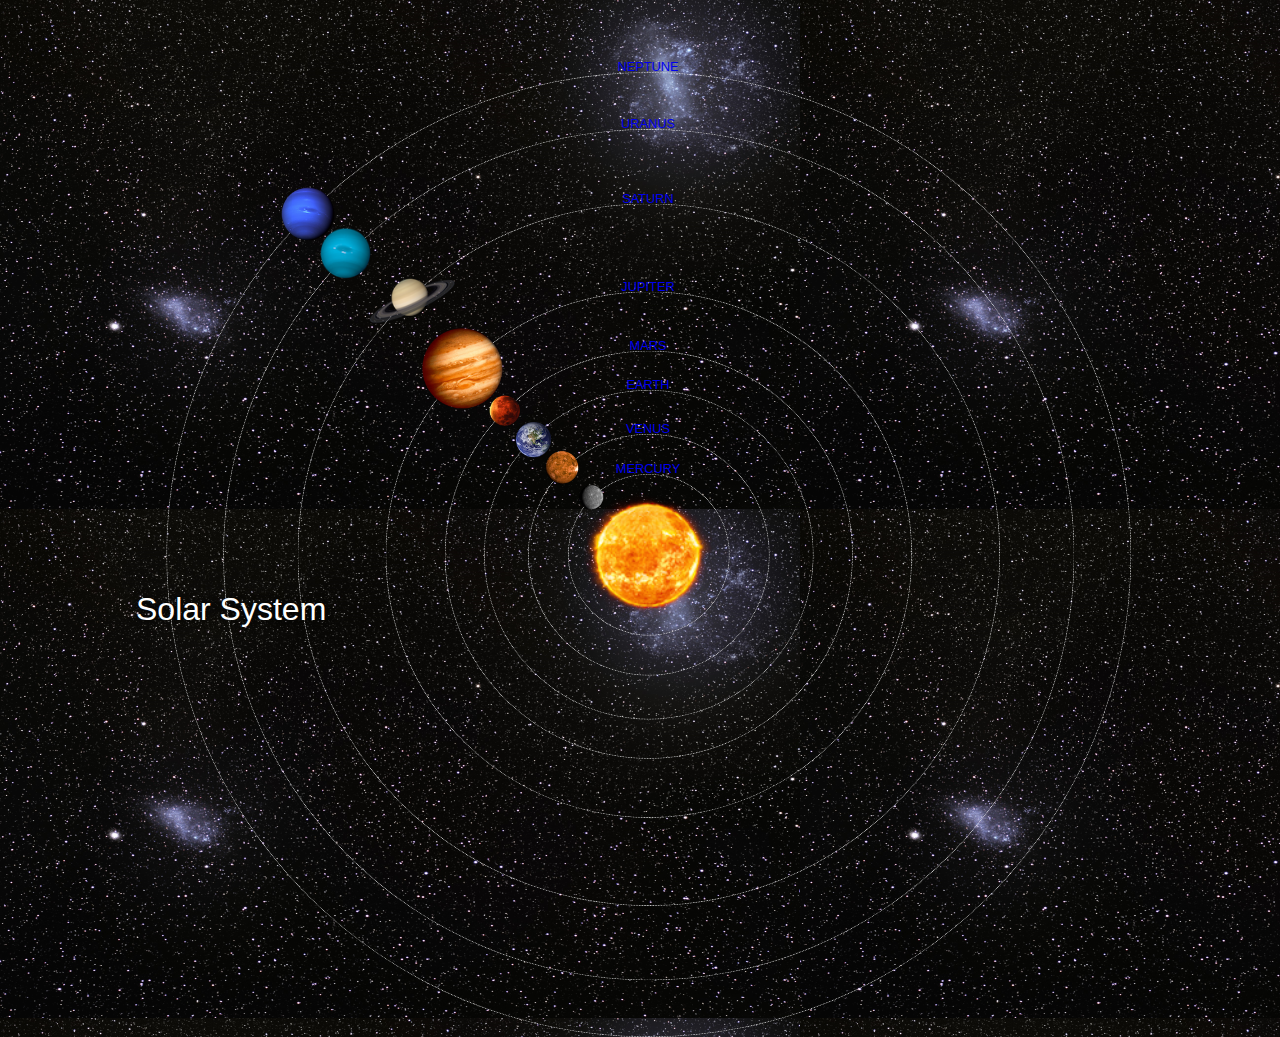
<file: index.html>
<!DOCTYPE html>
<html>
    <head>
        <title> Solar System</title>
        <link rel="stylesheet" href="style.css"/>
    </head>
    <body>
        <div id="container">
            <h1>Solar System</h1>
            <a href="sun.html"><img src="images/sun.png" id="sun"/></a>
            
            <div id="neptune-orbit">
                <a href="neptune.html"><img src="images/neptune.png" id="neptune"/></a>
            </div>
            <div id="neptune-label" class="label-box">
                <a href="neptune.html">NEPTUNE</a>
            </div>
            
             <div id="uranus-orbit">
                <a href="uranus.html"><img src="images/uranus.png" id="uranus"/></a>
            </div>
            <div id="uranus-label" class="label-box">
                <a href="uranus.html">URANUS</a>
            </div>
            
             <div id="saturn-orbit">
                <a href="saturn.html"><img src="images/saturn.png" id="saturn"/></a>
            </div>
            <div id="saturn-label" class="label-box">
                <a href="saturn.html">SATURN</a>
            </div> 
            
            <div id="jupiter-orbit">
                <a href="jupiter.html"><img src="images/jupiter.png" id="jupiter"/></a>
            </div>
            <div id="jupiter-label" class="label-box">
                <a href="jupiter.html">JUPITER</a>
            </div>
            
             <div id="mars-orbit">
                <a href="mars.html"><img src="images/mars.png" id="mars"/></a>
            </div>
            <div id="mars-label" class="label-box">
                <a href="mars.html">MARS</a>
            </div>
            
             <div id="earth-orbit">
                <a href="earth.html"><img src="images/earth.png" id="earth"/></a>
            </div>
            <div id="earth-label" class="label-box">
                <a href="earth.html">EARTH</a>
            </div>
            
             <div id="venus-orbit">
                <a href="venus.html"><img src="images/venus.png" id="venus"/></a>
            </div>
            <div id="venus-label" class="label-box">
                <a href="venus.html">VENUS</a>
            </div>
            
            <div id="mercury-orbit">
                <a href="mercury.html"><img src="images/mercury.png" id="mercury"/></a>
            </div>
            <div id="mercury-label" class="label-box">
                <a href="mercury.html">MERCURY</a>
            </div>
            
        </div>
    </body>
</html>
</file>
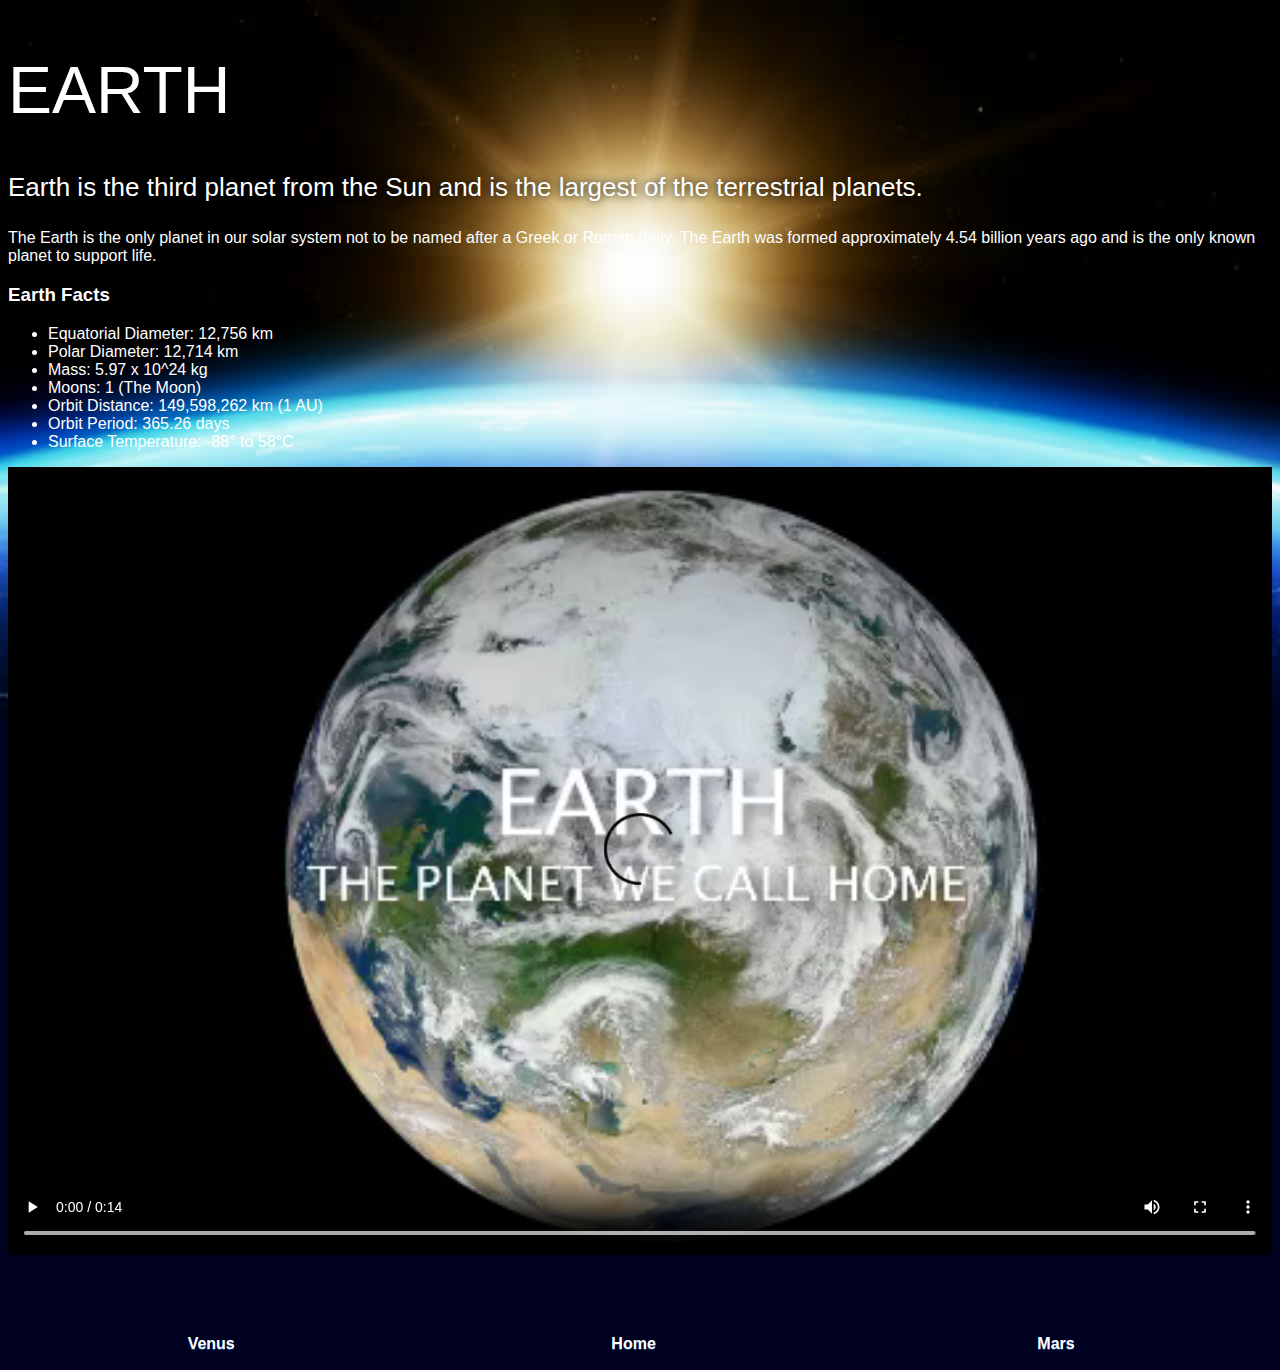
<file: earth.html>
<!DOCTYPE html>
<html>
    <head>
        <title> Solar System</title>
        <link rel="stylesheet" href="style-pages.css"/>
    </head>
     <body>
         <div id="main">
             <div id="content">
   
                <h1>Earth</h1>
                <p class="intro">
                    Earth is the third planet from the Sun and is the largest of the terrestrial planets. 
                </p>             

                <p>
                    The Earth is the only planet in our solar system not to be named after a Greek or Roman deity. The Earth was formed approximately 4.54 billion years ago and is the only known planet to support life.
                </p>

                <h3>Earth Facts</h3>
                <ul>
                    <li>Equatorial Diameter:	12,756 km</li>
                    <li>Polar Diameter:	12,714 km</li>
                    <li>Mass:	5.97 x 10^24 kg</li>
                    <li>Moons:	1 (The Moon)</li>
                    <li>Orbit Distance:	149,598,262 km (1 AU)</li>
                    <li>Orbit Period:	365.26 days</li>
                    <li>Surface Temperature:	-88&deg; to 58&deg;C</li>
                </ul>
                
                 <video id="video" controls>
                    <source src="videos/earth-video.mp4" type="video/mp4">
                </video>
             </div>
             <div id="tabs-bottom">
                 <a href="venus.html">Venus</a>
                 <a href="index.html">Home</a>
                 <a href="mars.html">Mars</a>
             </div>
         </div>
       </body>
</html>
</file>
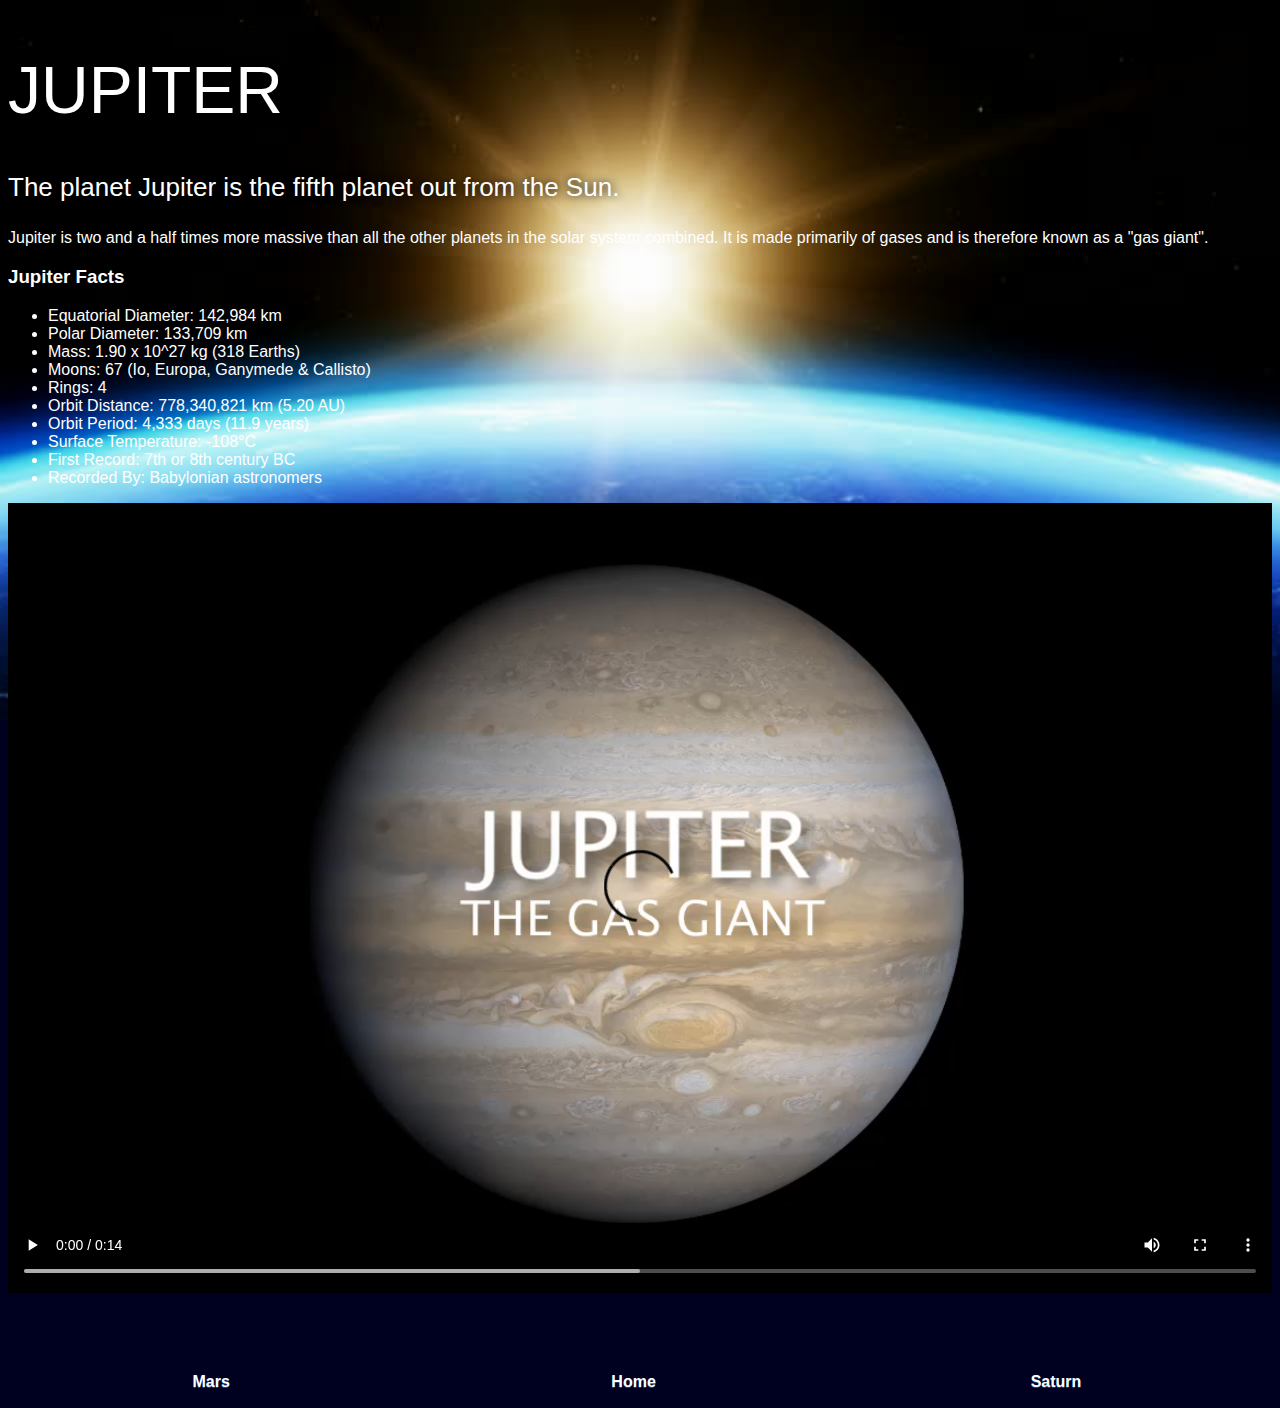
<file: jupiter.html>
<!DOCTYPE html>
<html>
    <head>
        <title> Solar System</title>
        <link rel="stylesheet" href="style-pages.css"/>
    </head>
     <body>
         <div id="main">
             <div id="content">
                 
                <h1>Jupiter</h1>
                <p class="intro">
                    The planet Jupiter is the fifth planet out from the Sun.
                </p>             

                <p>
                    Jupiter is two and a half times more massive than all the other planets in the solar system combined. It is made primarily of gases and is therefore known as a "gas giant".
                </p>

                <h3>Jupiter Facts</h3>
                <ul>
                    <li>Equatorial Diameter:	142,984 km</li>
                    <li>Polar Diameter:	133,709 km</li>
                    <li>Mass:	1.90 x 10^27 kg (318 Earths)</li>
                    <li>Moons:	67 (Io, Europa, Ganymede & Callisto)</li>
                    <li>Rings:	4</li>
                    <li>Orbit Distance:	778,340,821 km (5.20 AU)</li>
                    <li>Orbit Period:	4,333 days (11.9 years)</li>
                    <li>Surface Temperature:	-108&deg;C</li>
                    <li>First Record:	7th or 8th century BC</li>
                    <li>Recorded By:	Babylonian astronomers</li>
                </ul>
                <video id="video" controls>
                    <source src="videos/jupiter-video.mp4" type="video/mp4">
                </video>
              </div>
              <div id="tabs-bottom">
                 <a href="mars.html">Mars</a>
                 <a href="index.html">Home</a>
                 <a href="saturn.html">Saturn</a>
              </div>
         </div>
       </body>
</html>
</file>
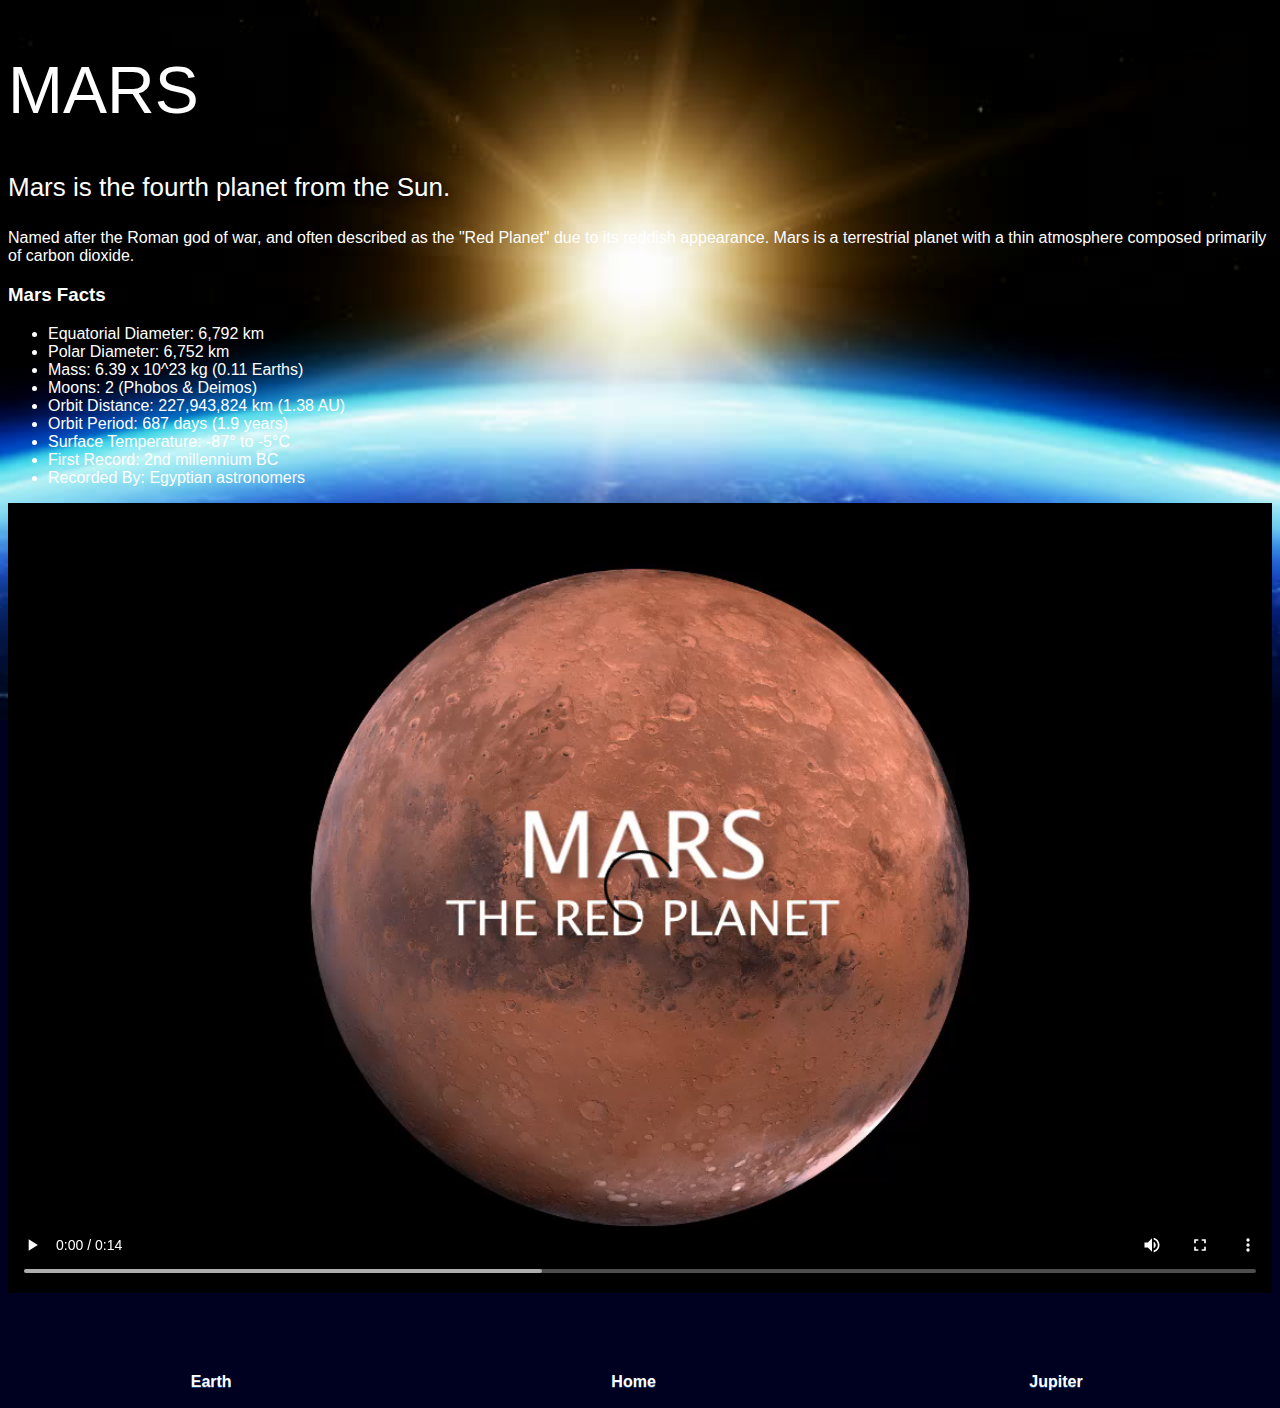
<file: mars.html>
<!DOCTYPE html>
<html>
    <head>
        <title> Solar System</title>
        <link rel="stylesheet" href="style-pages.css"/>
    </head>
     <body>
         <div id="main">
             <div id="content">
                 
                <h1>Mars</h1>
                <p class="intro">
                    Mars is the fourth planet from the Sun.  
                </p>             

                <p>
                    Named after the Roman god of war, and often described as the "Red Planet" due to its reddish appearance. Mars is a terrestrial planet with a thin atmosphere composed primarily of carbon dioxide.
                </p>

                <h3>Mars Facts</h3>
                <ul>
                    <li>Equatorial Diameter:	6,792 km</li>
                    <li>Polar Diameter:	6,752 km</li>
                    <li>Mass:	6.39 x 10^23 kg (0.11 Earths)</li>
                    <li>Moons:	2 (Phobos & Deimos)</li>
                    <li>Orbit Distance:	227,943,824 km (1.38 AU)</li>
                    <li>Orbit Period:	687 days (1.9 years)</li>
                    <li>Surface Temperature:	-87&deg; to -5&deg;C</li>
                    <li>First Record:	2nd millennium BC</li>
                    <li>Recorded By:	Egyptian astronomers</li>
                </ul>
                 <video id="video" controls>
                    <source src="videos/mars-video.mp4" type="video/mp4">
                </video>
             </div>
             <div id="tabs-bottom">
                 <a href="earth.html">Earth</a>
                 <a href="index.html">Home</a>
                 <a href="jupiter.html">Jupiter</a>
             </div>
         </div>
       </body>
</html>
</file>
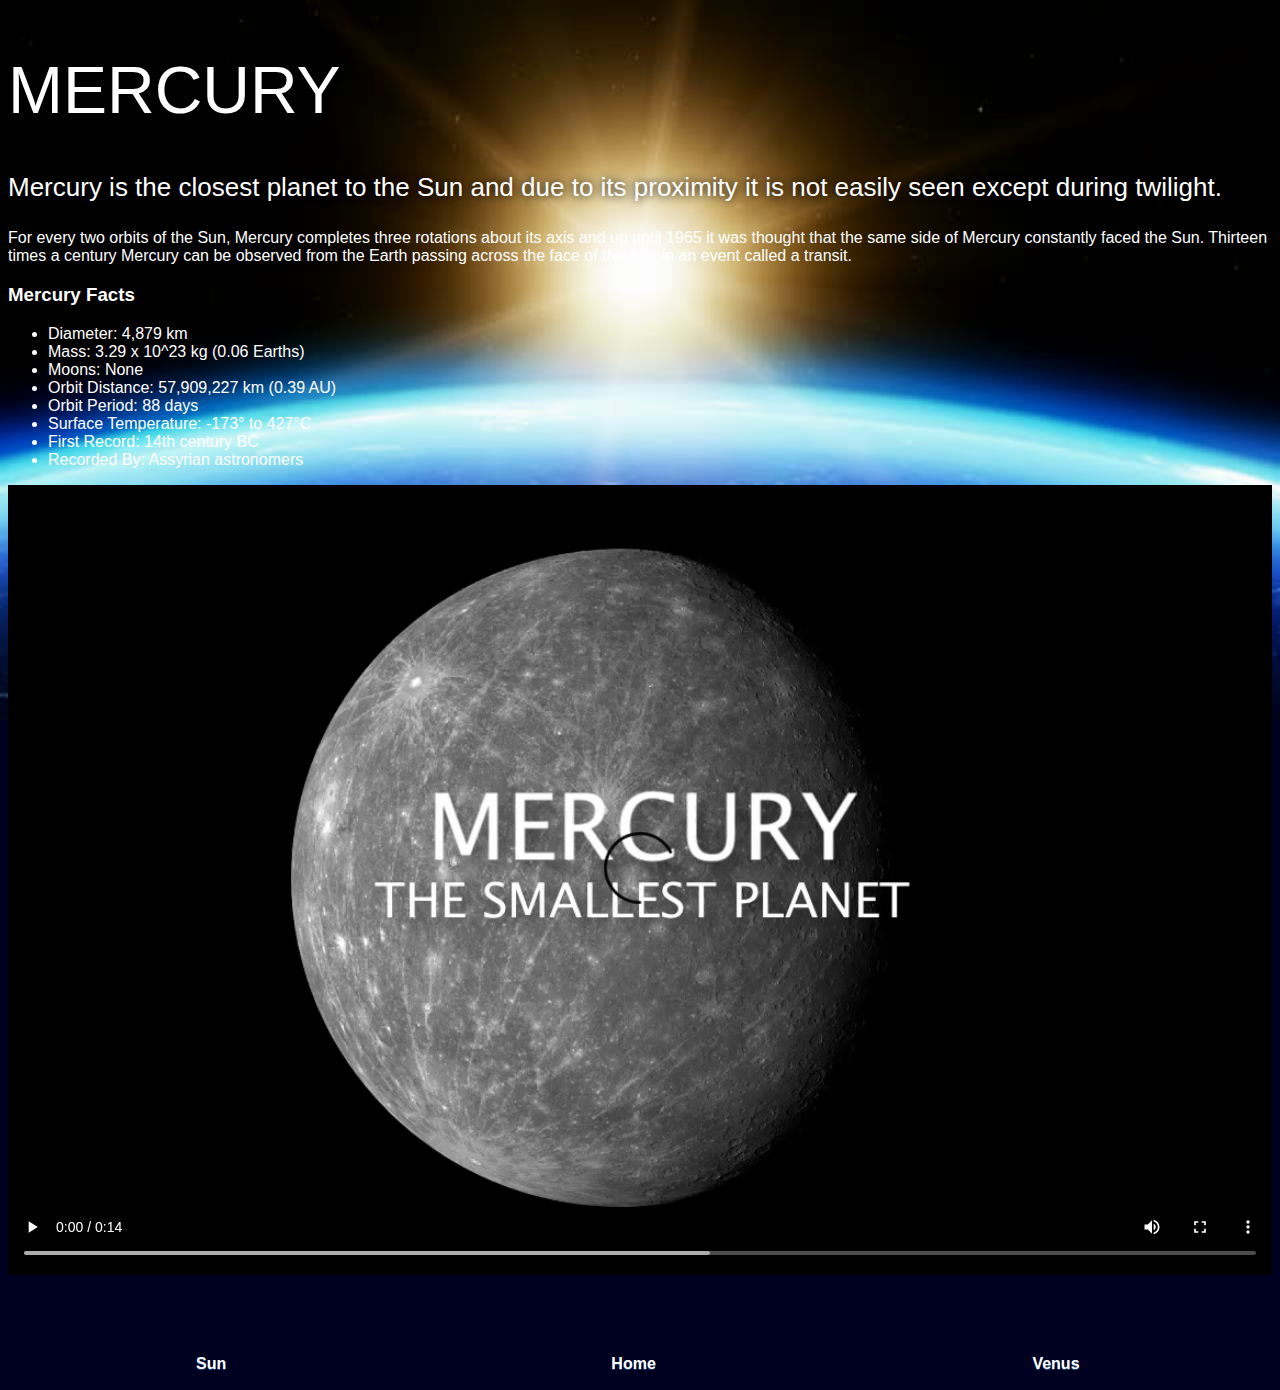
<file: mercury.html>
<!DOCTYPE html>
<html>
    <head>
        <title> Solar System</title>
        <link rel="stylesheet" href="style-pages.css"/>
    </head>
     <body>
         <div id="main">
             <div id="content">
                 
                <h1>Mercury</h1>
                <p class="intro">
                    Mercury is the closest planet to the Sun and due to its proximity it is not easily seen except during twilight. 
                </p>             

                <p>
                    For every two orbits of the Sun, Mercury completes three rotations about its axis and up until 1965 it was thought that the same side of Mercury constantly faced the Sun. Thirteen times a century Mercury can be observed from the Earth passing across the face of the Sun in an event called a transit.
                </p>

                <h3>Mercury Facts</h3>
                <ul>
                    <li>Diameter:	4,879 km</li>
                    <li>Mass:	3.29 x 10^23 kg (0.06 Earths)</li>
                    <li>Moons:	None</li>
                    <li>Orbit Distance:	57,909,227 km (0.39 AU)</li>
                    <li>Orbit Period:	88 days</li>
                    <li>Surface Temperature:	-173&deg; to 427&deg;C</li>
                    <li>First Record:	14th century BC</li>
                    <li>Recorded By:	Assyrian astronomers</li>
                </ul>
                <video id="video" controls>
                    <source src="videos/mercury-video.mp4" type="video/mp4">
                </video>
             </div>
             <div id="tabs-bottom">
                 <a href="sun.html">Sun</a>
                 <a href="index.html">Home</a>
                 <a href="venus.html">Venus</a>
             </div>
         </div>
       </body>
</html>
</file>
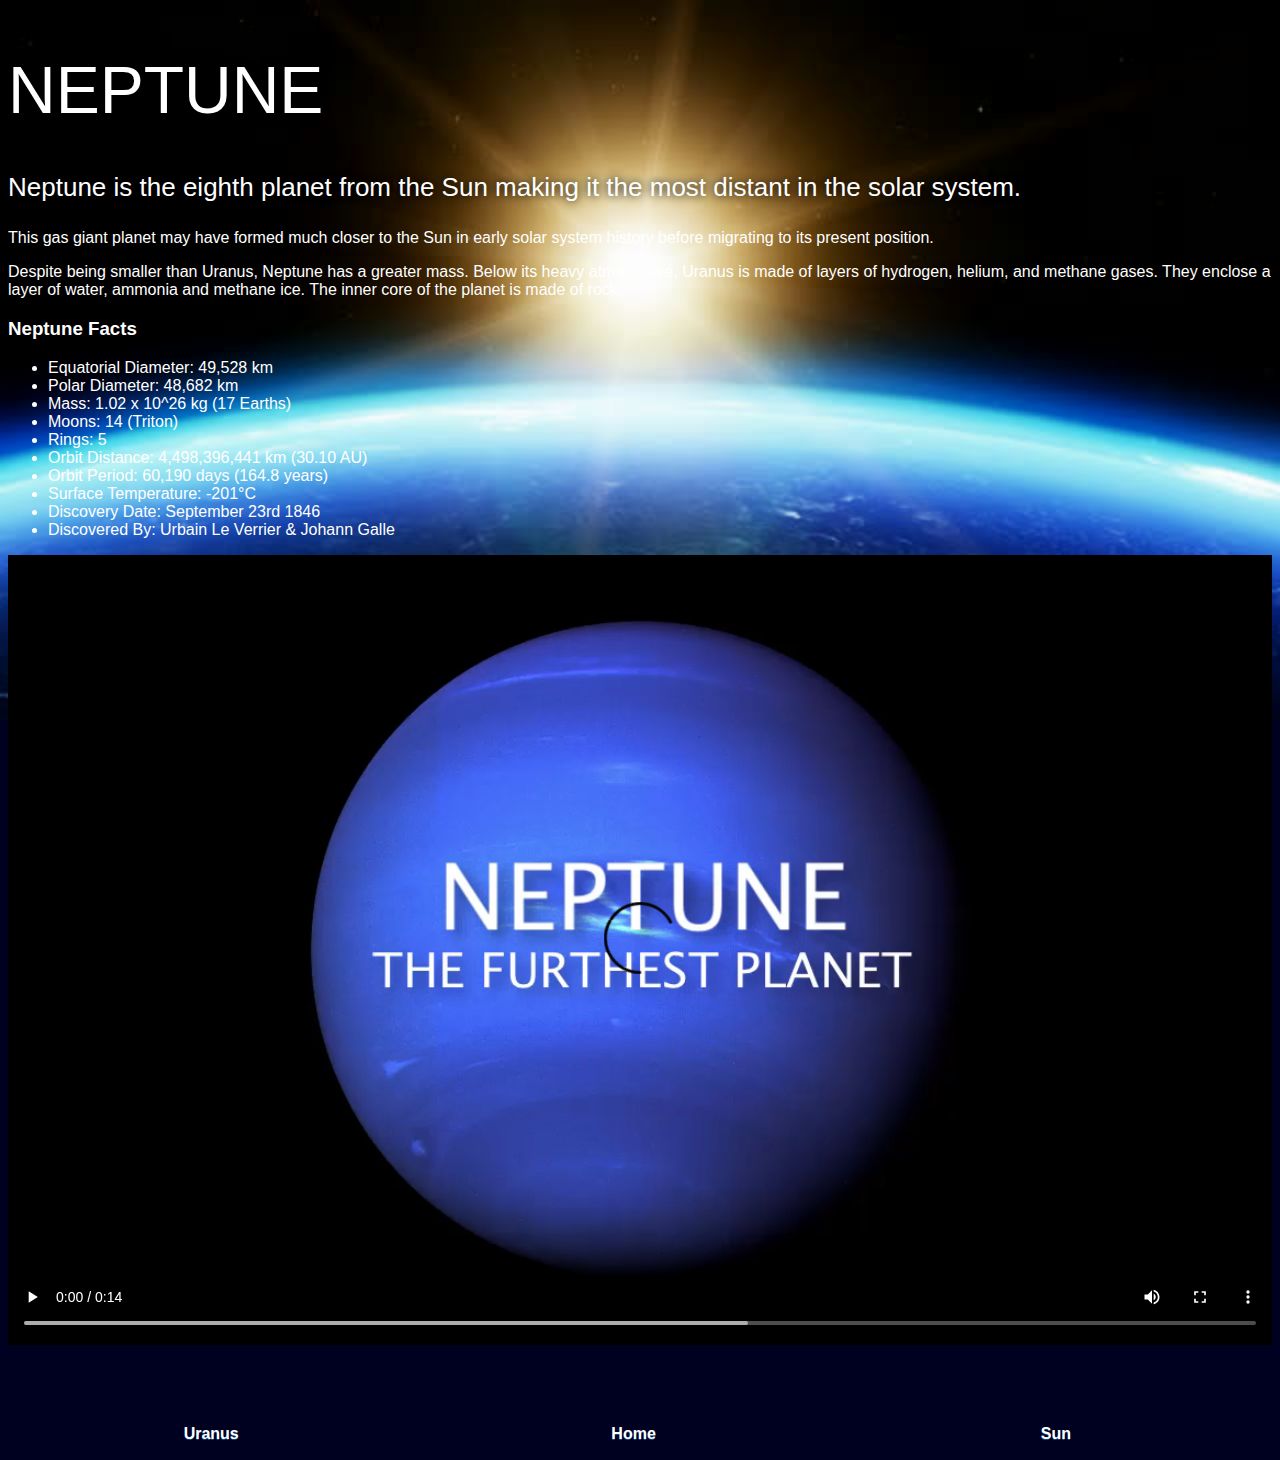
<file: neptune.html>
<!DOCTYPE html>
<html>
    <head>
        <title> Solar System</title>
        <link rel="stylesheet" href="style-pages.css"/>
    </head>
     <body>
         <div id="main">
             <div id="content">
                 
                <h1>Neptune</h1>
                <p class="intro">
                    Neptune is the eighth planet from the Sun making it the most distant in the solar system. 
                </p>             
                <p>
                    This gas giant planet may have formed much closer to the Sun in early solar system history before migrating to its present position.</p>

                <p>Despite being smaller than Uranus, Neptune has a greater mass. Below its heavy atmosphere, Uranus is made of layers of hydrogen, helium, and methane gases. They enclose a layer of water, ammonia and methane ice. The inner core of the planet is made of rock.</p>

                <h3>Neptune Facts</h3>
                <ul>
                    <li>Equatorial Diameter:	49,528 km</li>
                    <li>Polar Diameter:	48,682 km</li>
                    <li>Mass:	1.02 x 10^26 kg (17 Earths)</li>
                    <li>Moons:	14 (Triton)</li>
                    <li>Rings:	5</li>
                    <li>Orbit Distance:	4,498,396,441 km (30.10 AU)</li>
                    <li>Orbit Period:	60,190 days (164.8 years)</li>
                    <li>Surface Temperature:	-201&deg;C</li>
                    <li>Discovery Date:	September 23rd 1846</li>
                    <li>Discovered By:	Urbain Le Verrier & Johann Galle</li>
                </ul>
                <video id="video" controls>
                    <source src="videos/neptune-video.mp4" type="video/mp4">
                </video>
             </div>
             <div id="tabs-bottom">
                 <a href="uranus.html">Uranus</a>
                 <a href="index.html">Home</a>
                 <a href="sun.html">Sun</a>
             </div>
         </div>
       </body>
</html>
</file>
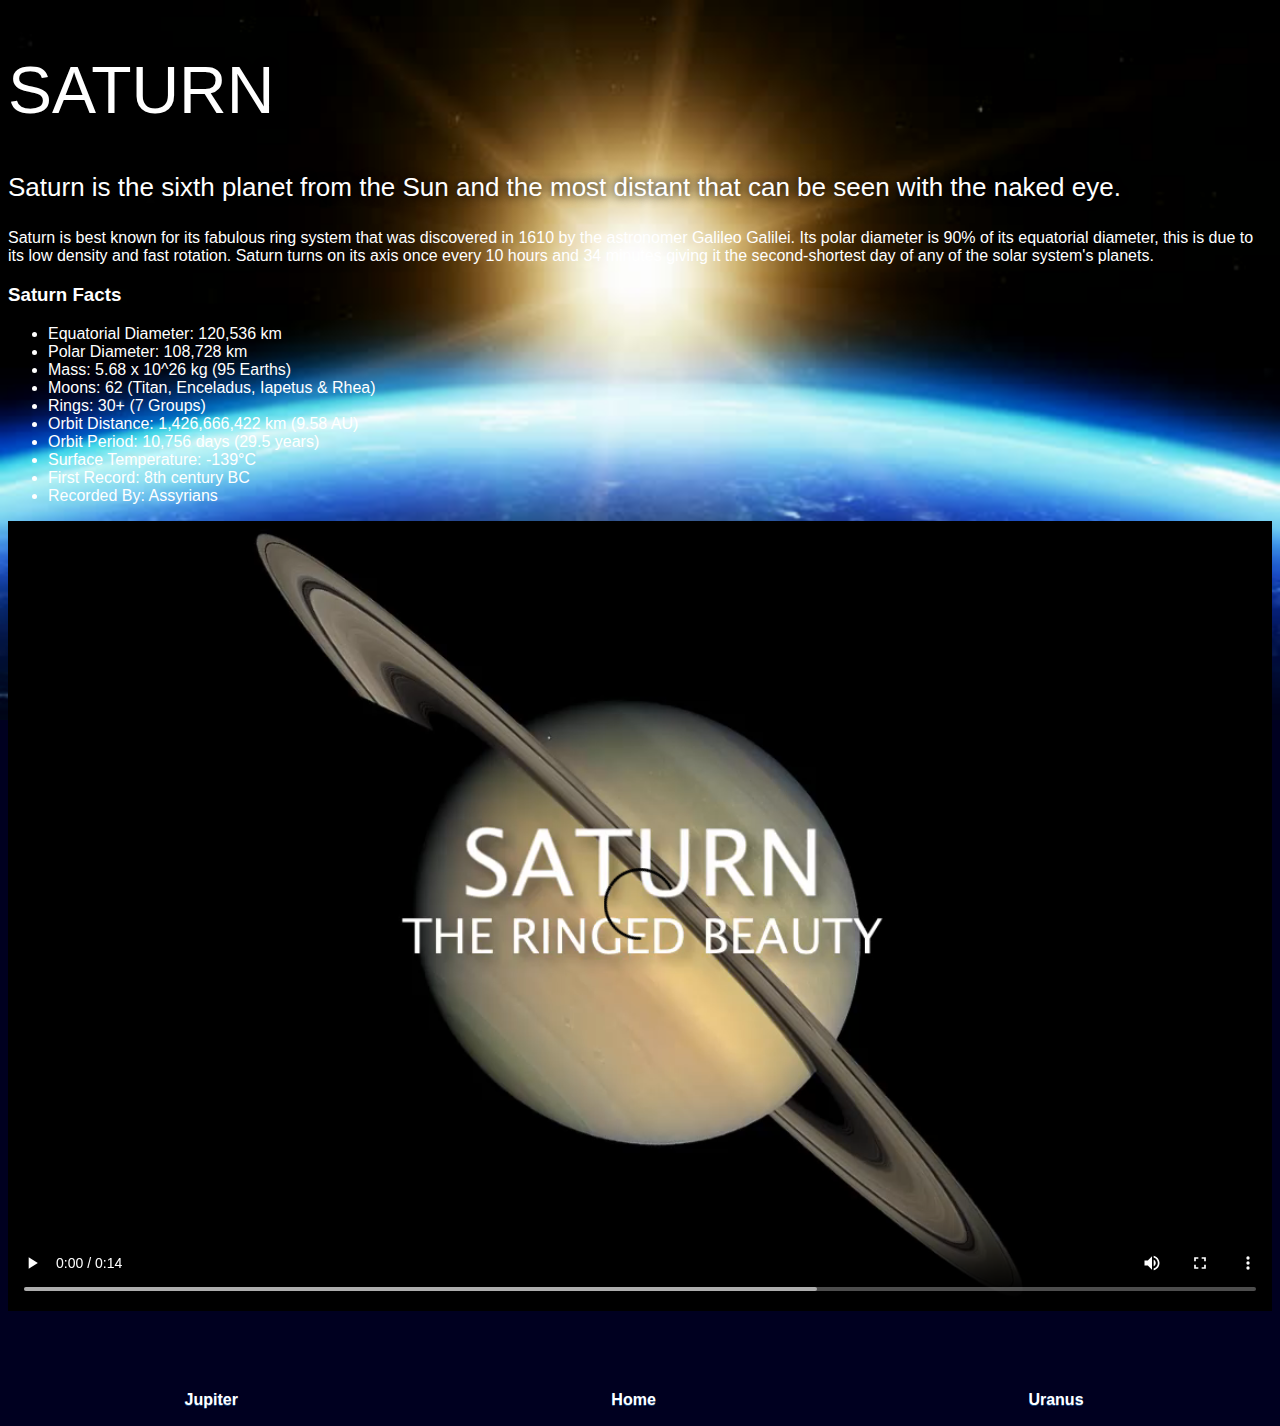
<file: saturn.html>
<!DOCTYPE html>
<html>
    <head>
        <title> Solar System</title>
        <link rel="stylesheet" href="style-pages.css"/>
    </head>
     <body>
         <div id="main">
             <div id="content">
                 
                <h1>Saturn</h1>
                <p class="intro">
                    Saturn is the sixth planet from the Sun and the most distant that can be seen with the naked eye.
                </p>             

                <p>
                    Saturn is best known for its fabulous ring system that was discovered in 1610 by the astronomer Galileo Galilei. Its polar diameter is 90% of its equatorial diameter, this is due to its low density and fast rotation. Saturn turns on its axis once every 10 hours and 34 minutes giving it the second-shortest day of any of the solar system's planets.
                </p>

                <h3>Saturn Facts</h3>
                <ul>
                    <li>Equatorial Diameter:	120,536 km</li>
                    <li>Polar Diameter:	108,728 km</li>
                    <li>Mass:	5.68 x 10^26 kg (95 Earths)</li>
                    <li>Moons:	62 (Titan, Enceladus, Iapetus & Rhea)</li>
                    <li>Rings:	30+ (7 Groups)</li>
                    <li>Orbit Distance:	1,426,666,422 km (9.58 AU)</li>
                    <li>Orbit Period:	10,756 days (29.5 years)</li>
                    <li>Surface Temperature:	-139&deg;C</li>
                    <li>First Record:	8th century BC</li>
                    <li>Recorded By:	Assyrians</li>
                </ul>
                <video id="video" controls>
                    <source src="videos/saturn-video.mp4" type="video/mp4">
                </video>
             </div>
             <div id="tabs-bottom">
                 <a href="jupiter.html">Jupiter</a>
                 <a href="index.html">Home</a>
                 <a href="uranus.html">Uranus</a>
             </div>
         </div>
       </body>
</html>
</file>
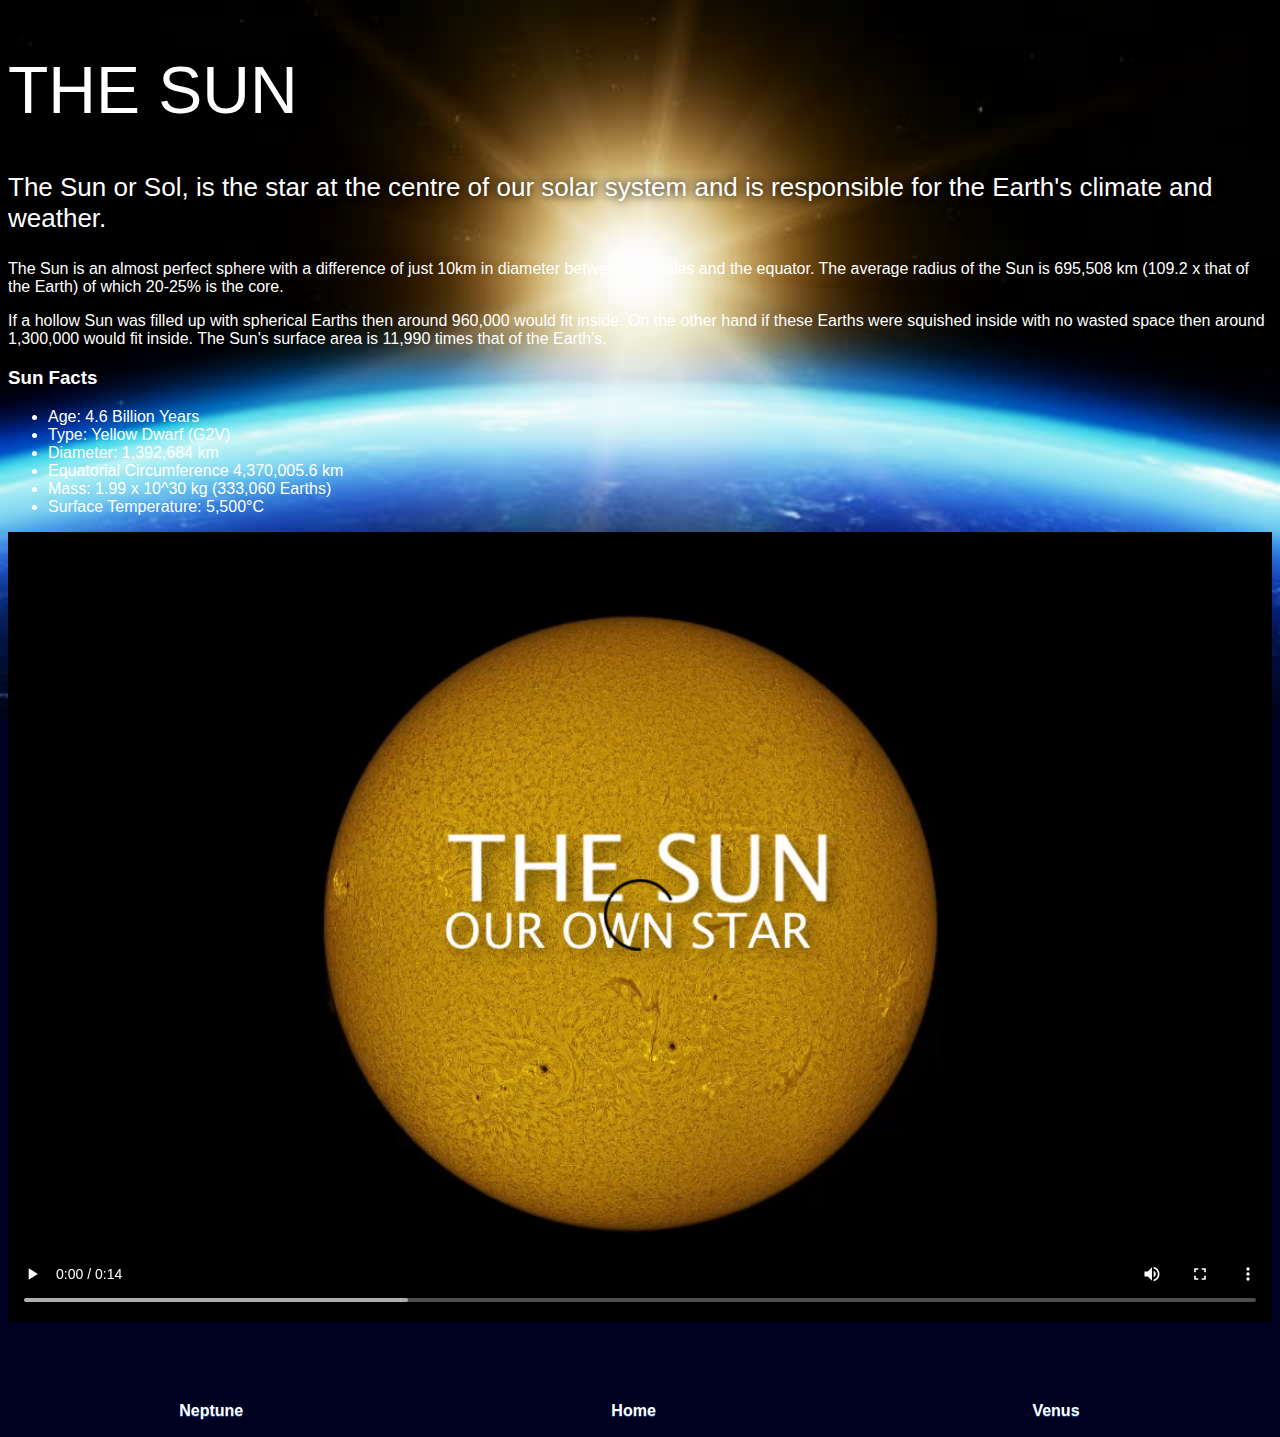
<file: sun.html>
<!DOCTYPE html>
<html>
    <head>
        <title> Solar System</title>
        <link rel="stylesheet" href="style-pages.css"/>
    </head>
     <body>
         <div id="main">
             <div id="content">
                 
                <h1>The Sun</h1>
                <p class="intro">
                    The Sun or Sol, is the star at the centre of our solar system and is responsible for the Earth's climate and weather. 
                </p>             

                <p>
                    The Sun is an almost perfect sphere with a difference of just 10km in diameter between the poles and the equator. The average radius of the Sun is 695,508 km (109.2 x that of the Earth) of which 20-25% is the core.
                </p>
                <p>
                    If a hollow Sun was filled up with spherical Earths then around 960,000 would fit inside. On the other hand if these Earths were squished inside with no wasted space then around 1,300,000 would fit inside. The Sun's surface area is 11,990 times that of the Earth's.
                </p>

                <h3>Sun Facts</h3>
                <ul>
                    <li>Age:	4.6 Billion Years</li>
                    <li>Type:	Yellow Dwarf (G2V)</li>
                    <li>Diameter:	1,392,684 km</li>
                    <li>Equatorial Circumference	4,370,005.6 km</li>
                    <li>Mass:	1.99 x 10^30 kg (333,060 Earths)</li>
                    <li>Surface Temperature:	5,500°C</li>
                </ul>
                 <video id="video" controls>
                     <source src="videos/sun-video.mp4" type="video/mp4">
                    </video>
             </div>
             <div id="tabs-bottom">
                 <a href="neptune.html">Neptune</a>
                 <a href="index.html">Home</a>
                 <a href="venus.html">Venus</a>
             </div>
         </div>
       </body>
</html>
</file>
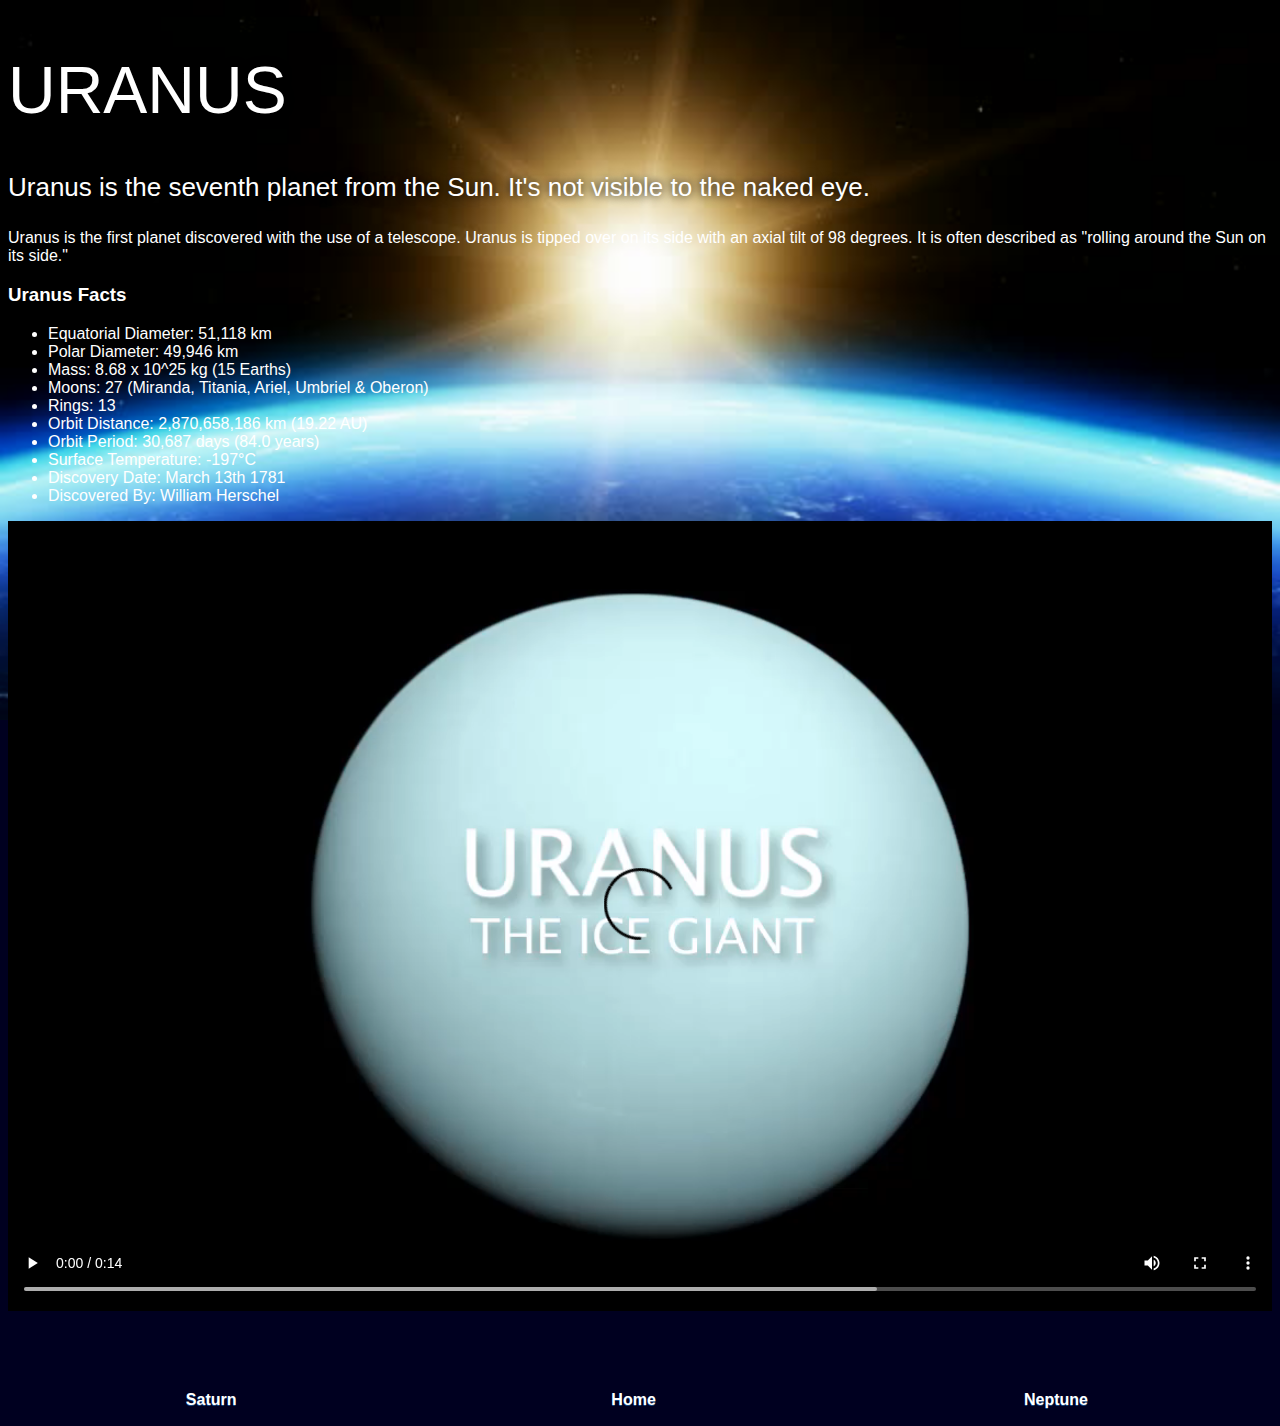
<file: uranus.html>
<!DOCTYPE html>
<html>
    <head>
        <title> Solar System</title>
        <link rel="stylesheet" href="style-pages.css"/>
    </head>
     <body>
         <div id="main">
             <div id="content">
   
                <h1>Uranus</h1>
                <p class="intro">
                    Uranus is the seventh planet from the Sun. It's not visible to the naked eye.
                </p>             

                <p>
                    Uranus is the first planet discovered with the use of a telescope. Uranus is tipped over on its side with an axial tilt of 98 degrees. It is often described as "rolling around the Sun on its side."
                </p>

                <h3>Uranus Facts</h3>
                <ul>
                    <li>Equatorial Diameter:	51,118 km</li>
                    <li>Polar Diameter:	49,946 km</li>
                    <li>Mass:	8.68 x 10^25 kg (15 Earths)</li>
                    <li>Moons:	27 (Miranda, Titania, Ariel, Umbriel & Oberon)</li>
                    <li>Rings:	13</li>
                    <li>Orbit Distance:	2,870,658,186 km (19.22 AU)</li>
                    <li>Orbit Period:	30,687 days (84.0 years)</li>
                    <li>Surface Temperature:	-197&deg;C</li>
                    <li>Discovery Date:	March 13th 1781</li>
                    <li>Discovered By:	William Herschel</li>
                </ul>
                <video id="video" controls>
                    <source src="videos/uranus-video.mp4" type="video/mp4">
                </video>
             </div>
             <div id="tabs-bottom">
                <a href="saturn.html">Saturn</a>
                <a href="index.html">Home</a>
                <a href="neptune.html">Neptune</a>
             </div>
         </div>
    </body>
</html>
</file>
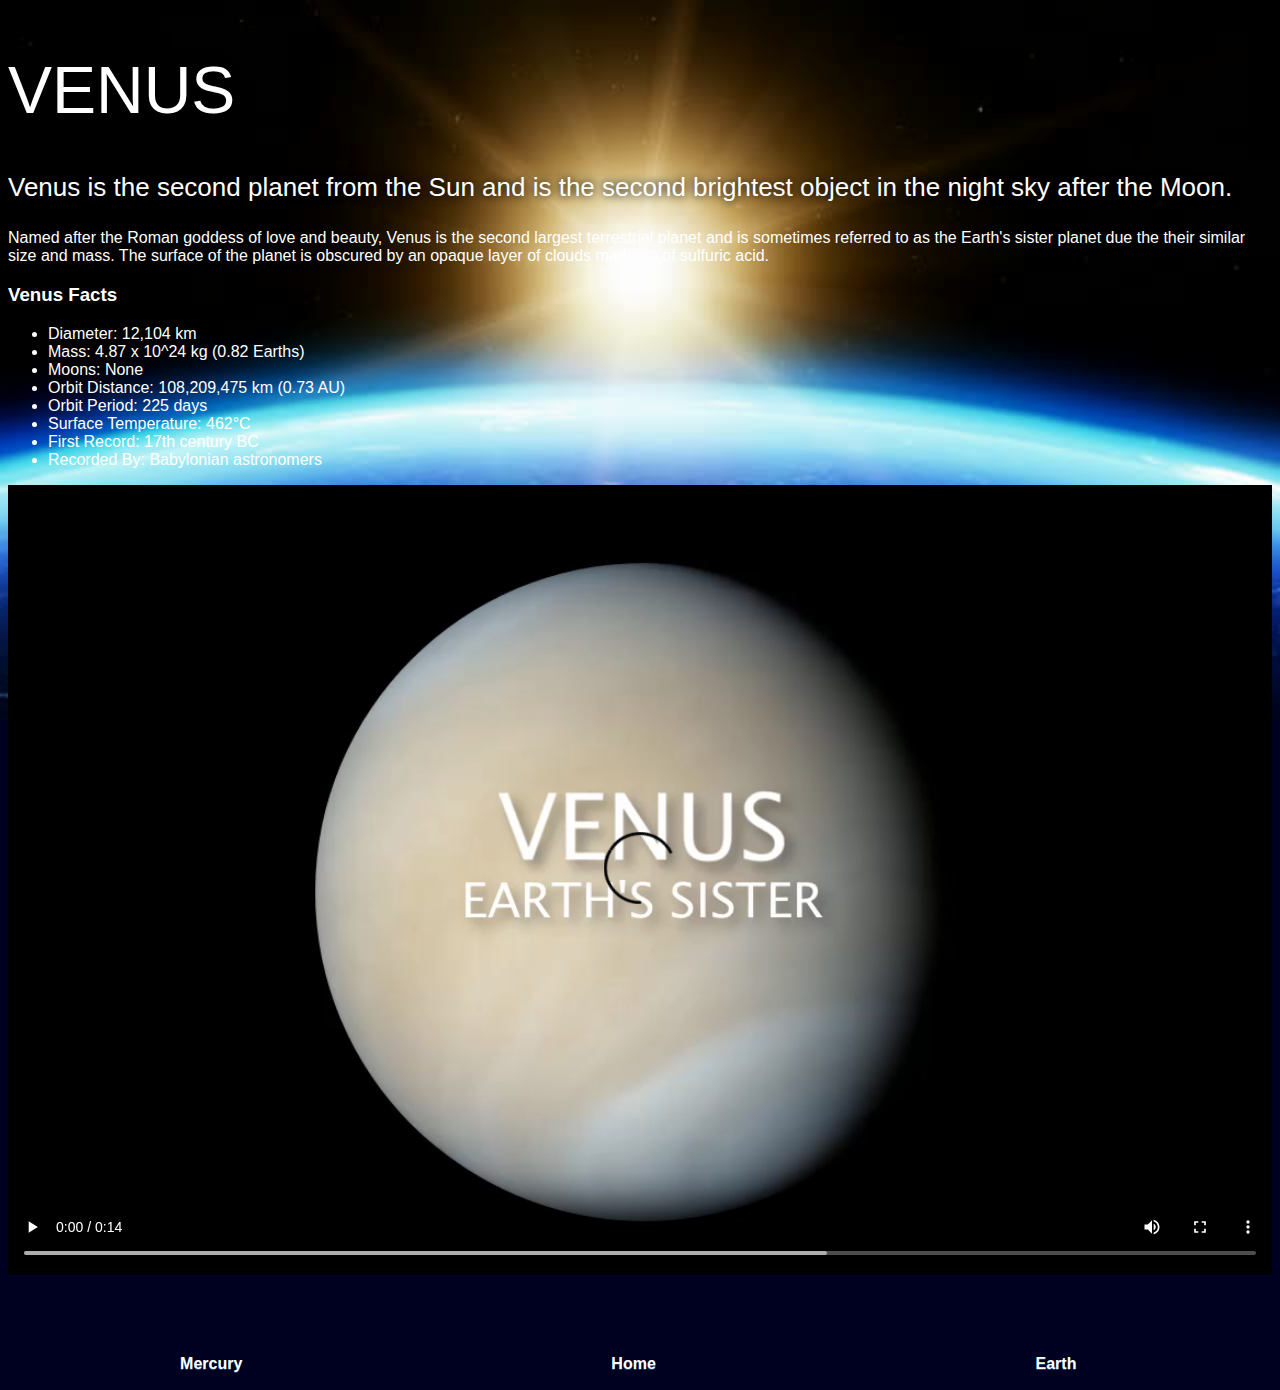
<file: venus.html>
<!DOCTYPE html>
<html>
    <head>
        <title> Solar System</title>
        <link rel="stylesheet" href="style-pages.css"/>
    </head>
     <body>
         <div id="main">
             <div id="content">
                
                 <h1>Venus</h1>
                <p class="intro">
                    Venus is the second planet from the Sun and is the second brightest object in the night sky after the Moon. 
                </p>             

                <p>
                    Named after the Roman goddess of love and beauty, Venus is the second largest terrestrial planet and is sometimes referred to as the Earth's sister planet due the their similar size and mass. The surface of the planet is obscured by an opaque layer of clouds made up of sulfuric acid.
                </p>

                <h3>Venus Facts</h3>
                <ul>
                    <li>Diameter:	12,104 km</li>
                    <li>Mass:	4.87 x 10^24 kg (0.82 Earths)</li>
                    <li>Moons:	None</li>
                    <li>Orbit Distance:	108,209,475 km (0.73 AU)</li>
                    <li>Orbit Period:	225 days</li>
                    <li>Surface Temperature:	462&deg;C</li>
                    <li>First Record:	17th century BC</li>
                    <li>Recorded By:	Babylonian astronomers</li>
                </ul>
                <video id="video" controls>
                    <source src="videos/venus-video.mp4" type="video/mp4">
                </video>
             </div>
             <div id="tabs-bottom">
                 <a href="mercury.html">Mercury</a>
                 <a href="index.html">Home</a>
                 <a href="earth.html">Earth</a>
             </div> 
         </div>
    </body>
</html>
</file>
<file: style.css>
body{
    width:100%;
    height: 100%;
    background: url('images/space.png');
    overflow: hidden;
}

h1{
    font-family: sans-serif;
    font-weight: 100;
    font-size: 40px;
    text-shadow:0 0 10px #000000;
    color: white;
}

/*========================= SUN ======================*/

#sun{
    position: absolute;
    z-index: 1000;
    width: 160px;
    bottom: 10px;
    left: 50%;
    margin-left: -80px;
}

/*========================= NEPTUNE ======================*/

#neptune{
    width: 66px;
    height: 66px;
    margin: 143px;
    z-index: 1000;
    animation: spin-right 8s linear infinite;
    -webkit-animation: spin-right 8s linear infinite;
}

#neptune-orbit{
    position: absolute;
    width: 1204px;
    height: 1204px;
    bottom: -512px;
    left: 50%;
    margin-left: -602px;
    border: 1px dotted white;
    border-radius: 50%;
    animation: spin-left 14s linear infinite;
    -webkit-animation: spin-left 14s linear infinite;
}

#neptune-label{
    bottom: 692px;
}

/*========================= URANUS ======================*/

#uranus{
    width: 66px;
    height: 66px;
    margin: 120px;
    z-index: 1000;
    animation: spin-right 8s linear infinite;
    -webkit-animation: spin-right 8s linear infinite;
}

#uranus-orbit{
    position: absolute;
    width: 1062px;
    height: 1062px;
    bottom: -441px;
    left: 50%;
    margin-left: -531px;
    border: 1px dotted white;
    border-radius: 50%;
    animation: spin-left 15s linear infinite;
    -webkit-animation: spin-left 15s linear infinite;
}

#uranus-label{
    bottom: 620px;
}

/*========================= SATURN ======================*/

#saturn{
    width: 110px;
    margin: 85px;
    z-index: 1000;
    animation: spin-right 13s linear infinite;
    -webkit-animation: spin-right 13s linear infinite;
}

#saturn-orbit{
    position: absolute;
    width: 876px;
    height: 876px;
    bottom: -348px;
    left: 50%;
    margin-left: -438px;
    border: 1px dotted white;
    border-radius: 50%;
    animation: spin-left 13s linear infinite;
    -webkit-animation: spin-left 13s linear infinite;
}

#saturn-label{
    bottom: 527px;
}

/*========================= JUPITER ======================*/

#jupiter{
    width: 100px;
    height: 100px;
    margin: 45px;
    z-index: 1000;
    animation: spin-right 10s linear infinite;
    -webkit-animation: spin-right 10s linear infinite;
}

#jupiter-orbit{
    position: absolute;
    width: 656px;
    height: 656px;
    bottom: -238px;
    left: 50%;
    margin-left: -328px;
    border: 1px dotted white;
    border-radius: 50%;
    animation: spin-left 10s linear infinite;
    -webkit-animation: spin-left 10s linear infinite;
}

#jupiter-label{
    bottom: 417px;
}

/*==================== MARS ====================*/

#mars {
    width: 38px;
    height: 38px;
    margin: 55px;
    z-index: 1000;
    animation: spin-right 3s linear infinite;
    -webkit-animation: spin-right 3s linear infinite;
}

#mars-orbit {
    position: absolute;
    width: 508px;
    height: 508px;
    bottom: -164px;
    left: 50%;
    margin-left: -254px;
    border: 1px dotted white;
    border-radius: 50%;
    animation: spin-left 4s linear infinite;
    -webkit-animation: spin-left 4s linear infinite;
}

#mars-label{
    bottom: 343px;
}

/*==================== EARTH ====================*/

#earth {
    width: 50px;
    height: 50px;
    margin: 36px;
    z-index: 1000;
    animation: spin-right 3s linear infinite;
    -webkit-animation: spin-right 3s linear infinite;
}

#earth-orbit {
    position: absolute;
    width: 410px;
    height: 410px;
    bottom: -115px;
    left: 50%;
    margin-left: -205px;
    border: 1px dotted white;
    border-radius: 50%;
    animation: spin-left 5s linear infinite;
    -webkit-animation: spin-left 5s linear infinite;
}

#earth-label{
    bottom: 294px;
}

/*==================== VENUS ====================*/

#venus {
    width: 50px;
    height: 50px;
    margin: 16px;
    z-index: 1000;
}

#venus-orbit {
    position: absolute;
    width: 300px;
    height: 300px;
    bottom: -60px;
    left: 50%;
    margin-left: -150px;
    border: 1px dotted white;
    border-radius: 50%;
    animation: spin-left 4s linear infinite;
    -webkit-animation: spin-left 4s linear infinite;
}

#venus-label{
    bottom: 239px;
}

/*==================== MERCURY ====================*/

#mercury {
    width: 40px;
    height: 40px;
    margin: 8px;
    z-index: 1000;
}


#mercury-orbit {
    position: absolute;
    z-index: 1;
    width: 200px;
    height: 200px;
    bottom: -10px;
    left: 50%;
    margin-left: -100px;
    border: 1px dotted white;
    border-radius: 50%;
    animation: spin-left 2s linear infinite;
    -webkit-animation: spin-left 2s linear infinite;
}

#mercury-label{
    bottom: 189px;
}

/*========================= PLEASE REMOVE ======================*/

#container{
    transform: scale(0.8, 0.8) translate(0,700px);
}

/*========================= LABEL BOX ======================*/

.label-box{
    position: absolute;
    width: 150px;
    left: 50%;
    margin-left: -75px;
    text-align: center;
    color: white;
    font-weight: 100;
    font-family: sans-serif;
}

.label-box a{
    text-decoration: none;
    padding: 0;
    margin: 0;
}

.label-box a:visited{
    color: white;
}

/*========================= ANIMATION ======================*/

@keyframes spin-left{
    100%{
        transform: rotate(-360deg);
        -webkit-transform: rotate(-360deg);
    }
}

@keyframes spin-right{
    100%{
        transform: rotate(360deg);
        -webkit-transform:rotate(360deg);
    }
}
</file>
<file: style-pages.css>
body{
    margin: 0;
    padding:0;
    width: 100%;
    background-color: #000020;
    font-family: sans-serif;
    background-image: url('images/earth-sunrise.jpg');
    background-repeat: no-repeat;
    background-size: 100%;
    color:#ffffff; 
}

h1{
    font-weight: 100;
    font-size: 66px;
    text-shadow: 0 0 10px #000000;
    text-transform: uppercase;
}

p.intro{
    font-size: 26px;
    font-weight: 200;
    text-shadow: 0 0 10px #000000;
}

#content{
    margin-bottom: 50px;
    padding: 8px;
}

#video{
    width: 100%;
}

/*===============================BOTTOM TABS ======================*/

#tabs-bottoms{
    position: fixed;
    bottom: 0;
    left: 0;
    z-index: 500;
    display: inline-block;
    width: 100%;
    height: 50px;
    
    box-shadow: inset 0px 1px  0px 0px #54a3f7;
    background: linear-gradient(#007dc1, #0061a7);
    border: 1px solid #124d77;
}


#tabs-bottom a{
    float: left;
    display: block;
    width: 33%;
    height: 35px;
    font-weight: 700;
    color: white;
    text-align: center;
    text-decoration: none;text-shadow: 0px 1px 0px #154682;
    padding-top: 18px;
        
        
        
        
        
        
    
}
</file>
